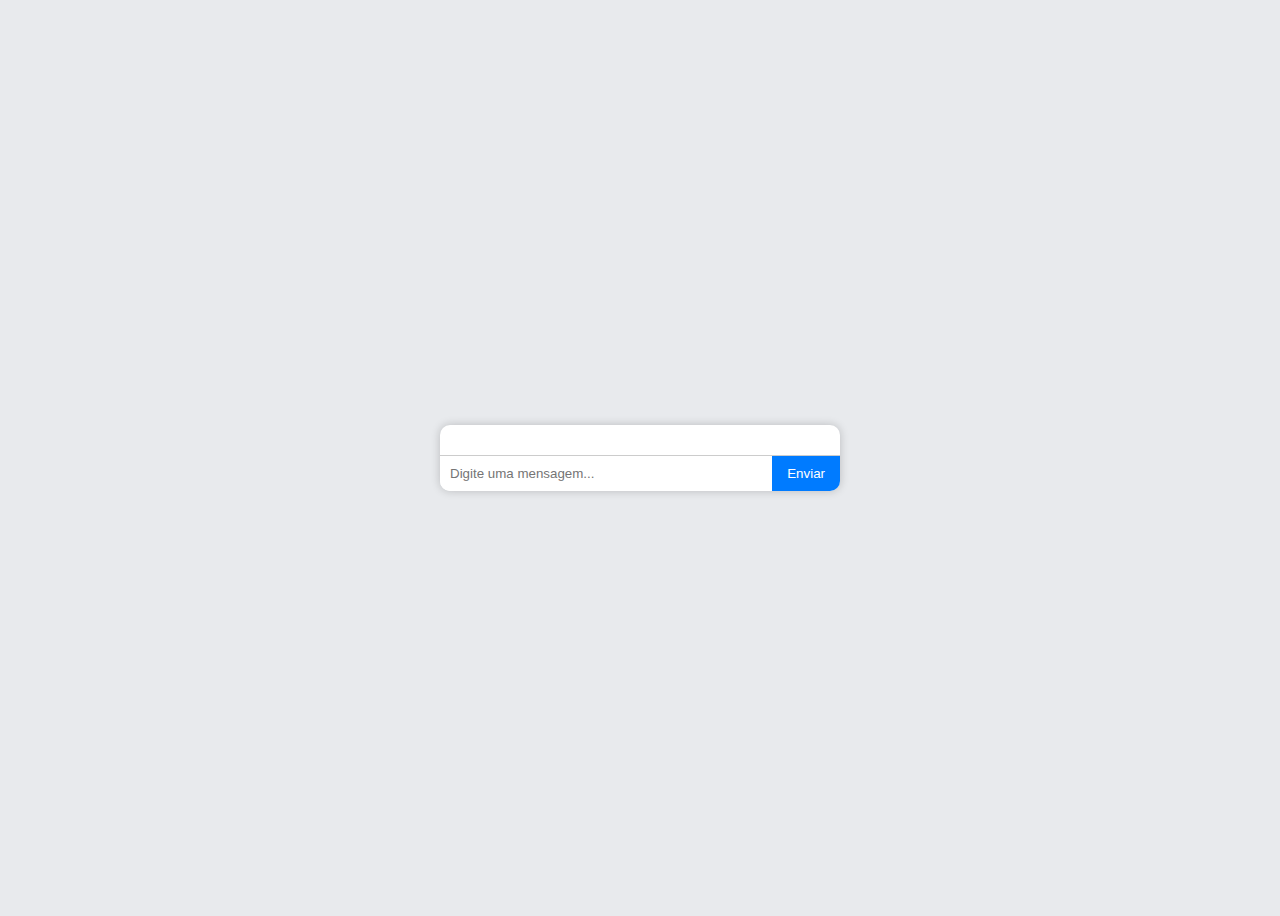
<file: chatbot/index.html>
<!DOCTYPE html>
<html lang="pt-BR">
<head>
  <meta charset="UTF-8">
  <meta name="viewport" content="width=device-width, initial-scale=1.0">
  <title>ChatBot Simples</title>
  <link rel="stylesheet" href="style.css">
</head>
<body>
  <div class="chat-container">
    <div class="chat-box" id="chat-box"></div>
    <div class="chat-input">
      <input type="text" id="user-input" placeholder="Digite uma mensagem...">
      <button onclick="sendMessage()">Enviar</button>
    </div>
  </div>

  <script src="script.js"></script>
</body>
</html>
</file>
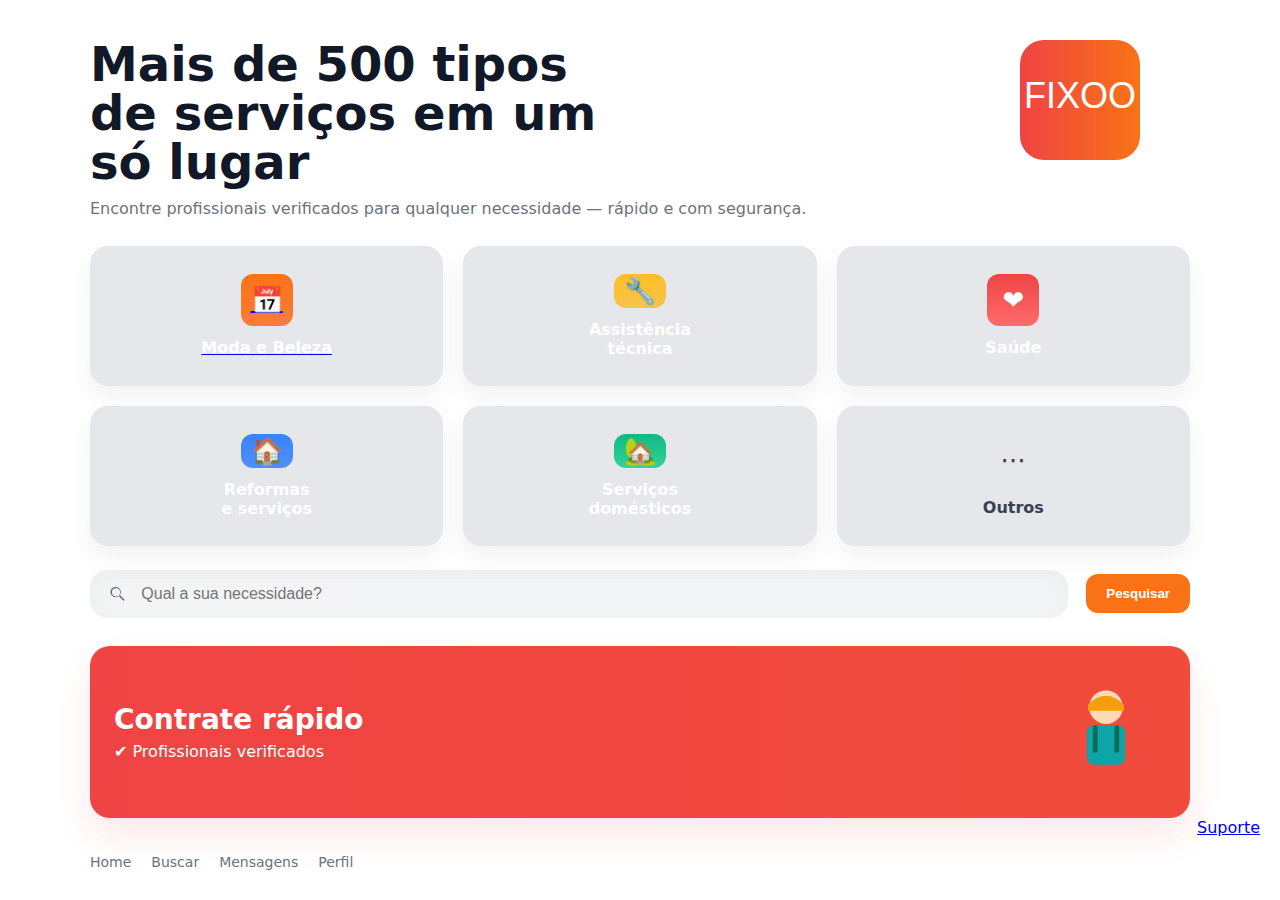
<file: site renato/index.html>
<!doctype html>
<html lang="pt-BR">
<head>
  <meta charset="utf-8" />
  <meta name="viewport" content="width=device-width, initial-scale=1" />
  <title>Layout Serviços — Desktop</title>
  <link rel="stylesheet" href="style.css">
</head>
<body>
  <div class="wrap">

    <header>
      <div class="hero-text">
        <h1>Mais de 500 tipos<br>de serviços em um<br>só lugar</h1>
        <p>Encontre profissionais verificados para qualquer necessidade — rápido e com segurança.</p>
      </div>

      <div class="logo">
        <svg width="120" height="120" viewBox="0 0 100 100" aria-hidden>
          <defs>
            <linearGradient id="g" x1="0" x2="1">
              <stop offset="0" stop-color="#ef4444"/>
              <stop offset="1" stop-color="#f97316"/>
            </linearGradient>
          </defs>
          <rect rx="20" width="100" height="100" fill="url(#g)"></rect>
          <text x="50" y="57" font-size="30" fill="#fff" font-family="Arial" text-anchor="middle">FIXOO</text>
        </svg>
      </div>
    </header>

    <main class="panel" role="main">
      <div class="grid">
        <a href="index1.html"> <div  class="card c-orange"><div   class="icon">📅</div><div class="label"><strong>Moda e Beleza</strong></div></div></a>
        <div class="card c-yellow"><div class="icon">🔧</div><div class="label"><strong>Assistência<br>técnica</strong></div></div>
        <div class="card c-red"><div class="icon">❤</div><div class="label"><strong>Saúde</strong></div></div>
        <div class="card c-blue"><div class="icon">🏠</div><div class="label"><strong>Reformas<br>e serviços</strong></div></div>
        <div class="card c-green"><div class="icon">🏡</div><div class="label"><strong>Serviços<br>domésticos</strong></div></div>
        <div class="card c-gray"><div class="icon">⋯</div><div class="label"><strong style="color:#374151">Outros</strong></div></div>
      </div>

      <div class="search-wrap">
        <div class="search">
          <svg width="20" height="20" viewBox="0 0 24 24">
            <path fill="#6b7280" d="M15.5 14h-.79l-.28-.27A6.471 6.471 0 0016 9.5 6.5 6.5 0 109.5 16c1.61 0 3.09-.59 4.23-1.57l.27.28v.79l5 4.99L20.49 19l-4.99-5zM10 15a5 5 0 110-10 5 5 0 010 10z"/>
          </svg>
          <input type="search" placeholder="Qual a sua necessidade?">
        </div>
        <button class="btn">Pesquisar</button>
      </div>

      <section class="cta">
        <div class="left">
          <h2>Contrate rápido</h2>
          <p>✔ Profissionais verificados</p>
        </div>
        <div class="illustration">
          <svg width="120" height="120" viewBox="0 0 200 200">
            <circle cx="100" cy="62" r="28" fill="#ffdbb5"/>
            <path d="M70 58 q30 -30 60 0 v10 h-60 z" fill="#f59e0b"/>
            <rect x="68" y="92" width="64" height="66" rx="12" fill="#0ea5a9"/>
            <rect x="78" y="92" width="8" height="46" fill="#0b6b5b" rx="4"/>
            <rect x="114" y="92" width="8" height="46" fill="#0b6b5b" rx="4"/>
          </svg>
        </div>
      </section>

   <a class="chat" href="chatbot.html">Suporte</a>

      <nav class="bottom-nav">
        <div>Home</div>
        <div>Buscar</div>
        <div>Mensagens</div>
        <div>Perfil</div>
      </nav>
    </main>
  </div>
</body>
</html>
</file>
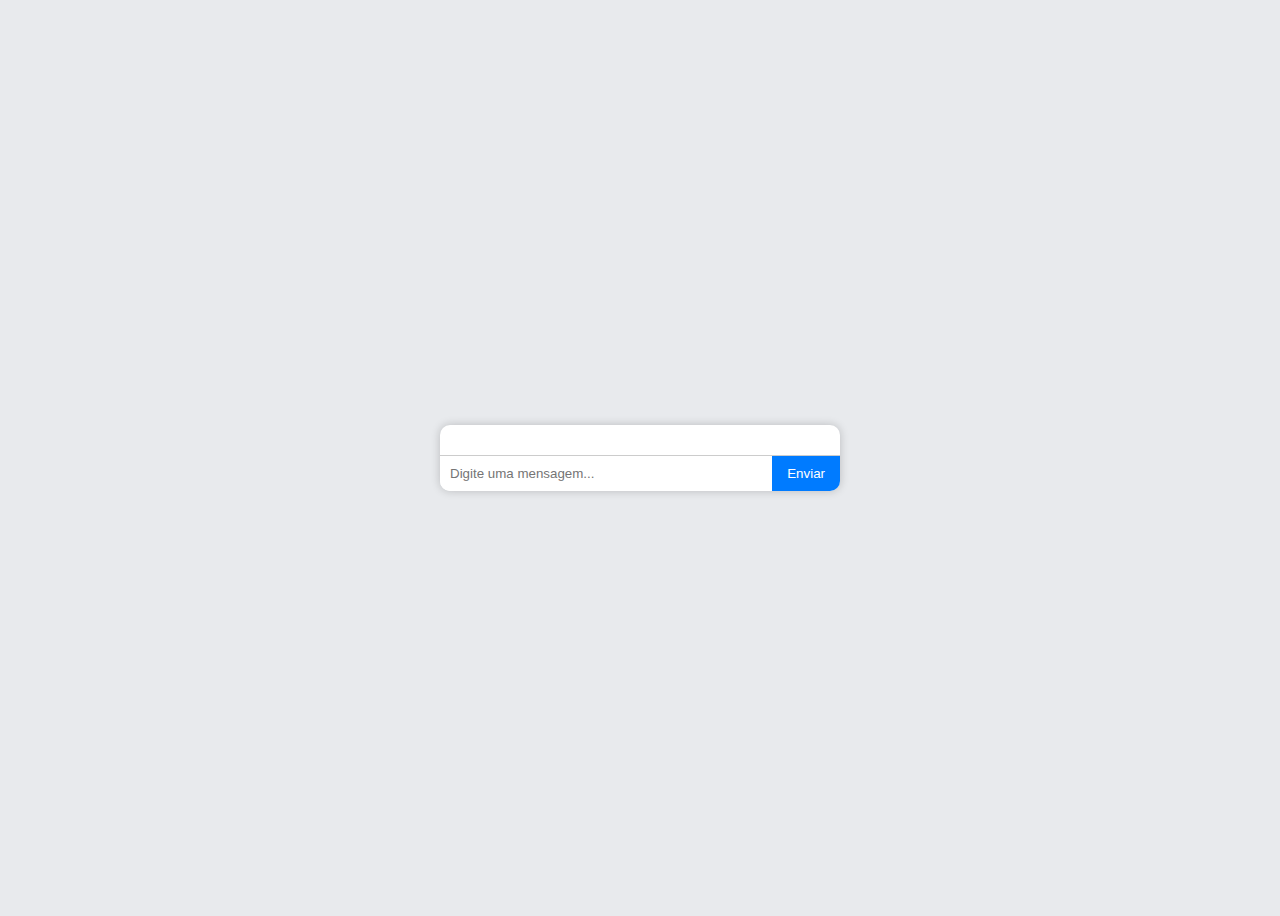
<file: site renato/chatbot.html>
<!DOCTYPE html>
<html lang="pt-BR">
<head>
  <meta charset="UTF-8">
  <meta name="viewport" content="width=device-width, initial-scale=1.0">
  <title>ChatBot Simples</title>
  <link rel="stylesheet" href="chatbot.css">
</head>
<body>
  <div class="chat-container">
    <div class="chat-box" id="chat-box"></div>
    <div class="chat-input">
      <input type="text" id="user-input" placeholder="Digite uma mensagem...">
      <button onclick="sendMessage()">Enviar</button>
    </div>
  </div>

  <script src="chatbot.js"></script>
</body>
</html>
</file>
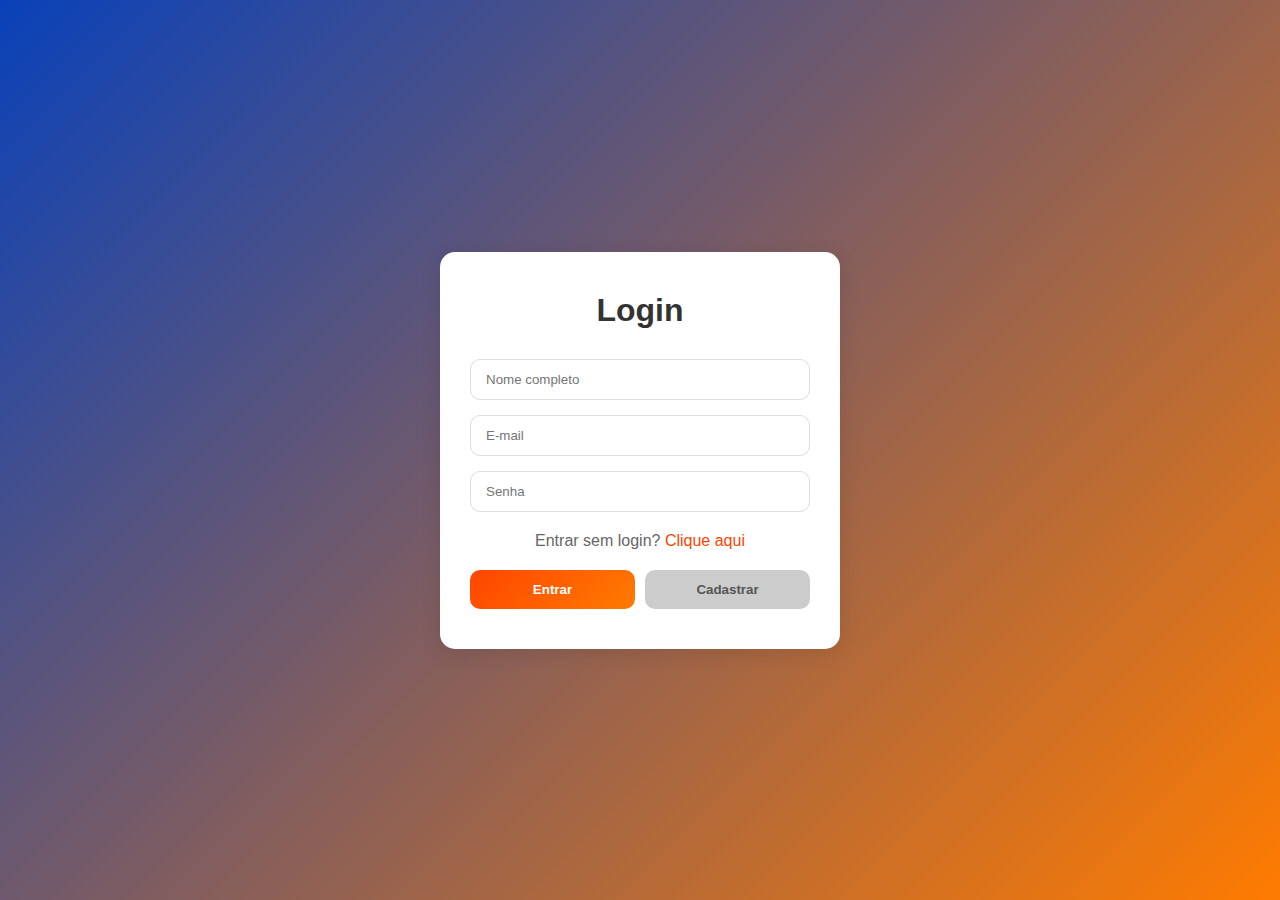
<file: site renato/login.html>
<!DOCTYPE html>
<html lang="pt-BR">

<head>
    <meta charset="UTF-8">
    <meta name="viewport" content="width=device-width, initial-scale=1.0">
    <title>Login e Cadastro</title>
    <link rel="stylesheet" href="login.css">
    <script src="login.js"></script>
</head>

<body>
    <div class="container">
        <div class="form-box">
            <h1 id="title">Login</h1>

            <form id="form">
                <div class="input-group">
                    <div class="input-field" id="nameField">
                        <input type="text" placeholder="Nome completo">
                    </div>

                    <div class="input-field">
                        <input type="email" placeholder="E-mail">
                    </div>

                    <div class="input-field">
                        <input type="password" placeholder="Senha">
                    </div>
                </div>

                <p>Entrar sem login? <a href="index.html">Clique aqui</a></p>

                <div class="btn-field">
                    <button type="button" id="loginBtn">Entrar</button>
                    <button type="button" id="signupBtn" class="disable">Cadastrar</button>
                </div>
            </form>
        </div>
    </div>

</body>

</html>
</file>
<file: chatbot/style.css>
body {
  font-family: Arial, sans-serif;
  background: #e8eaed;
  display: flex;
  justify-content: center;
  align-items: center;
  height: 100vh;
}

.chat-container {
  width: 400px;
  background: white;
  border-radius: 10px;
  box-shadow: 0 0 10px rgba(0,0,0,0.2);
  display: flex;
  flex-direction: column;
  overflow: hidden;
}

.chat-box {
  flex: 1;
  padding: 15px;
  overflow-y: auto;
}

.message {
  margin: 8px 0;
  padding: 8px 12px;
  border-radius: 8px;
  max-width: 80%;
}

.user {
  background: #d1e7dd;
  align-self: flex-end;
}

.bot {
  background: #f8d7da;
  align-self: flex-start;
}

.chat-input {
  display: flex;
  border-top: 1px solid #ccc;
}

.chat-input input {
  flex: 1;
  padding: 10px;
  border: none;
  outline: none;
}

.chat-input button {
  background: #007bff;
  color: white;
  border: none;
  padding: 10px 15px;
  cursor: pointer;
}
</file>
<file: site renato/style.css>
:root {
    --bg: #ffffff;
    --text: #111827;
    --muted: #6b7280;
    --card-radius: 18px;
    --container-w: 1100px;
    --orange: #f97316;
    --yellow: #fbbf24;
    --red: #ef4444;
    --blue: #3b82f6;
    --green: #10b981;
    --gray: #e6e7ea;
    --shadow: 0 10px 25px rgba(16,24,40,0.06);
  }
  
  * { box-sizing: border-box; }
  html, body { height: 100%; }
  
  body {
    margin: 0;
    font-family: "Inter", system-ui, -apple-system, "Segoe UI", Roboto, Arial;
    background: var(--bg);
    color: var(--text);
    padding: 40px 20px;
    display: flex;
    justify-content: center;
    align-items: flex-start;
  }
  
  .wrap { width: 100%; max-width: var(--container-w); }
  
  header {
    display: flex;
    gap: 32px;
    align-items: flex-start;
    margin-bottom: 28px;
  }
  
  .hero-text { flex: 1; }
  .hero-text h1 {
    margin: 0;
    font-size: 48px;
    line-height: 1.02;
    font-weight: 700;
  }
  .hero-text p {
    margin: 12px 0 0;
    color: var(--muted);
    font-size: 16px;
  }
  
  .logo {
    width: 220px;
    display: flex;
    align-items: center;
    justify-content: center;
  }
  
  .grid {
    display: grid;
    grid-template-columns: repeat(3, 1fr);
    gap: 20px;
  }
  
  .card {
    background: var(--gray);
    border-radius: var(--card-radius);
    padding: 28px 22px;
    display: flex;
    flex-direction: column;
    align-items: center;
    justify-content: center;
    height: 140px;
    box-shadow: var(--shadow);
    transition: transform .18s ease, box-shadow .18s ease;
    cursor: pointer;
    text-align: center;
  }
  .card:hover {
    transform: translateY(-6px);
    box-shadow: 0 18px 35px rgba(16,24,40,0.12);
  }
  
  .icon {
    width: 52px;
    height: 52px;
    border-radius: 12px;
    display: flex;
    align-items: center;
    justify-content: center;
    margin-bottom: 12px;
    font-size: 26px;
    color: white;
  }
  .label strong {
    color: white;
    font-size: 16px;
    font-weight: 700;
  }
  
  .c-orange .icon { background: linear-gradient(180deg,var(--orange), #fb7b3a); }
  .c-yellow .icon { background: linear-gradient(180deg,var(--yellow), #f6c34a); color: #111; }
  .c-red .icon { background: linear-gradient(180deg,var(--red), #ff6b6b); }
  .c-blue .icon { background: linear-gradient(180deg,var(--blue), #4d90ff); }
  .c-green .icon { background: linear-gradient(180deg,var(--green), #34d399); }
  .c-gray .icon { background: transparent; color: #374151; }
  .c-gray strong { color: #374151; }
  
  .search-wrap {
    margin-top: 24px;
    display: flex;
    gap: 18px;
    align-items: center;
  }
  
  .search {
    flex: 1;
    display: flex;
    align-items: center;
    gap: 12px;
    background: #f3f4f6;
    border-radius: 18px;
    padding: 14px 18px;
    box-shadow: 0 6px 20px rgba(17,24,39,0.03) inset;
  }
  .search input {
    border: 0;
    background: transparent;
    outline: 0;
    font-size: 16px;
    color: var(--text);
    width: 100%;
  }
  
  .btn {
    padding: 12px 20px;
    border-radius: 12px;
    border: 0;
    background: var(--orange);
    color: white;
    font-weight: 700;
    cursor: pointer;
  }
  
  .cta {
    margin-top: 28px;
    background: linear-gradient(90deg,#ef4444,#f04b3b);
    color: white;
    border-radius: 20px;
    padding: 24px;
    display: flex;
    align-items: center;
    justify-content: space-between;
    box-shadow: 0 18px 35px rgba(239,68,68,0.12);
  }
  
  .cta .left { max-width: 70%; }
  .cta h2 {
    margin: 0 0 6px 0;
    font-size: 28px;
  }
  .cta p { margin: 0; font-size: 16px; }
  
  .bottom-nav {
    margin-top: 36px;
    display: flex;
    gap: 20px;
    color: var(--muted);
    font-size: 14px;
  }
  
  @media (max-width:880px){
    body { padding: 28px; }
    .grid { grid-template-columns: repeat(2, 1fr); }
    .hero-text h1 { font-size: 40px; }
  }
  @media (max-width:560px){
    .grid { grid-template-columns: 1fr; }
    .hero-text h1 { font-size: 32px; }
    .cta { flex-direction: column; gap: 16px; align-items: flex-start; }
  }
  
  .chat{
    position: absolute;
    right: 20px;
  }
</file>
<file: site renato/chatbot.css>
body {
  font-family: Arial, sans-serif;
  background: #e8eaed;
  display: flex;
  justify-content: center;
  align-items: center;
  height: 100vh;
}

.chat-container {
  width: 400px;
  background: white;
  border-radius: 10px;
  box-shadow: 0 0 10px rgba(0,0,0,0.2);
  display: flex;
  flex-direction: column;
  overflow: hidden;
}

.chat-box {
  flex: 1;
  padding: 15px;
  overflow-y: auto;
}

.message {
  margin: 8px 0;
  padding: 8px 12px;
  border-radius: 8px;
  max-width: 80%;
}

.user {
  background: #d1e7dd;
  align-self: flex-end;
}

.bot {
  background: #f8d7da;
  align-self: flex-start;
}

.chat-input {
  display: flex;
  border-top: 1px solid #ccc;
}

.chat-input input {
  flex: 1;
  padding: 10px;
  border: none;
  outline: none;
}

.chat-input button {
  background: #007bff;
  color: white;
  border: none;
  padding: 10px 15px;
  cursor: pointer;
}
</file>
<file: site renato/login.css>
/* ======= Estilos gerais ======= */
* {
    margin: 0;
    padding: 0;
    box-sizing: border-box;
    font-family: "Poppins", sans-serif;
}

body {
    background: linear-gradient(135deg, #0941b9, #ff7b00);
    height: 100vh;
    display: flex;
    justify-content: center;
    align-items: center;
}

/* ======= Container ======= */
.container {
    width: 100%;
    max-width: 400px;
    background: #fff;
    border-radius: 15px;
    box-shadow: 0 4px 20px rgba(0,0,0,0.1);
    padding: 40px 30px;
}

/* ======= Form ======= */
.form-box h1 {
    text-align: center;
    margin-bottom: 30px;
    color: #333;
}

.input-group {
    display: flex;
    flex-direction: column;
    gap: 15px;
}

.input-field input {
    width: 100%;
    padding: 12px 15px;
    border: 1px solid #ddd;
    border-radius: 10px;
    outline: none;
    transition: 0.3s;
}

.input-field input:focus {
    border-color: #ff4500;
}

/* ======= Links ======= */
form p {
    text-align: center;
    margin: 20px 0;
    color: #666;
}

form p a {
    color: #ff4500;
    text-decoration: none;
    font-weight: 500;
}

/* ======= Botões ======= */
.btn-field {
    display: flex;
    justify-content: space-between;
    gap: 10px;
}

.btn-field button {
    flex: 1;
    padding: 12px 0;
    border: none;
    border-radius: 10px;
    cursor: pointer;
    background: linear-gradient(135deg, #ff4500, #ff7b00);
    color: #fff;
    font-weight: 600;
    transition: 0.3s;
}

.btn-field button:hover {
    opacity: 0.9;
}

.btn-field .disable {
    background: #ccc;
    color: #555;
}
</file>
